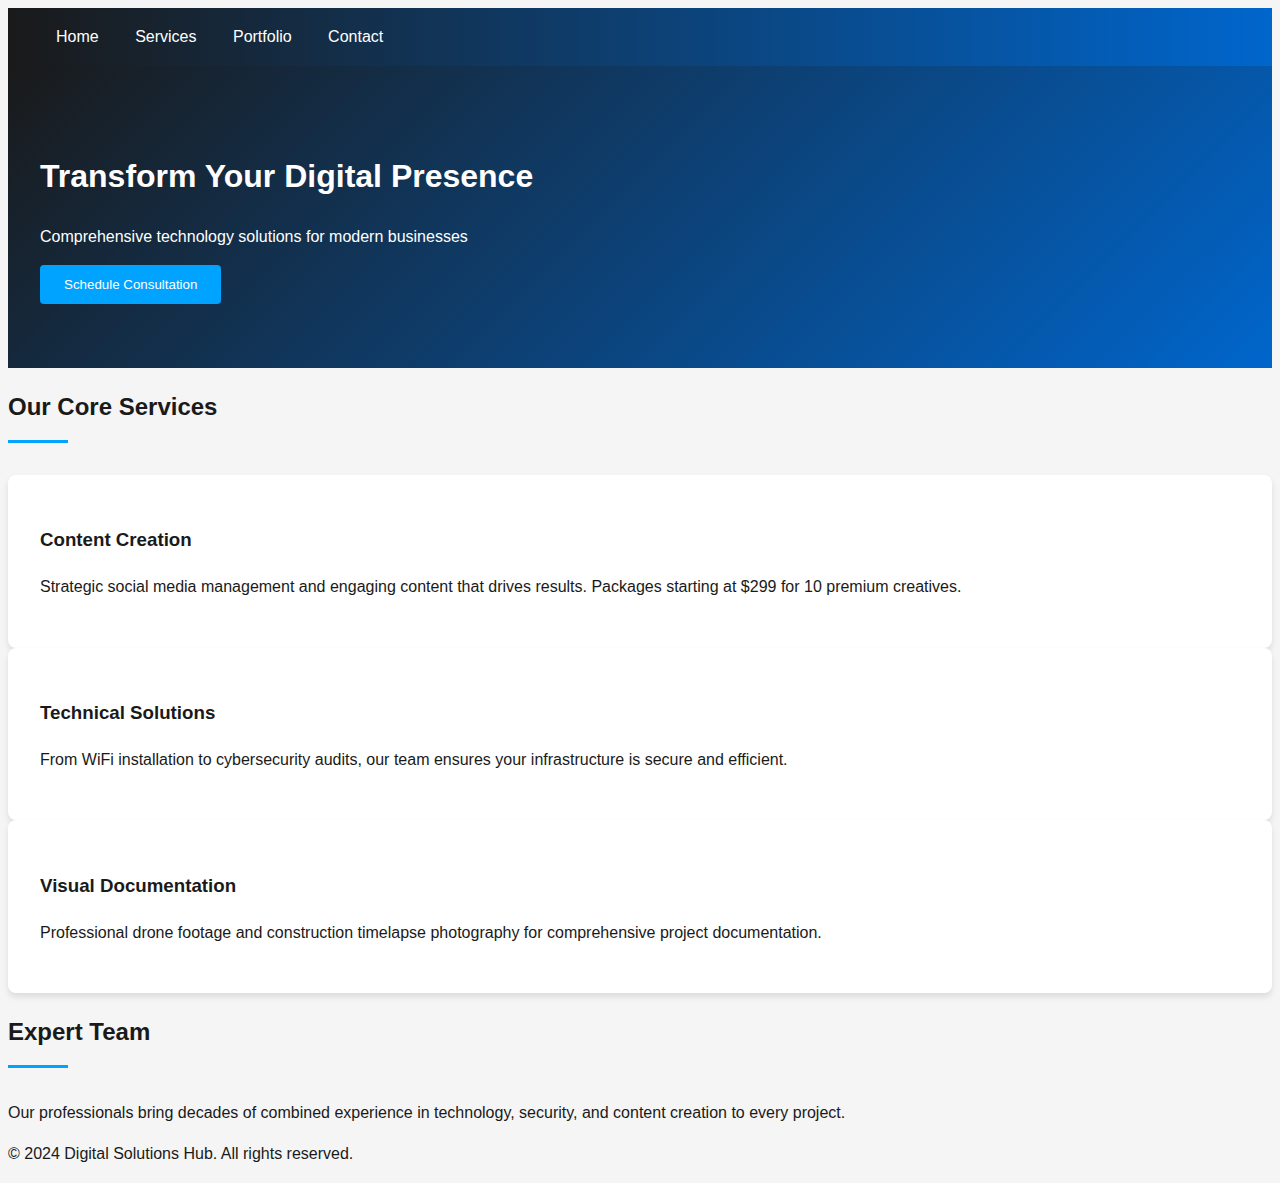
<file: index.html>
<!DOCTYPE html>
<html lang="en">
<head>
    <meta charset="UTF-8">
    <meta name="viewport" content="width=device-width, initial-scale=1.0">
    <title>Digital Solutions Hub - Comprehensive Technology Services</title>
    <link rel="stylesheet" href="styles.css">
</head>
<body>
    <nav class="nav-container">
        <a href="index.html" class="nav-link">Home</a>
        <a href="services.html" class="nav-link">Services</a>
        <a href="portfolio.html" class="nav-link">Portfolio</a>
        <a href="contact.html" class="nav-link">Contact</a>
    </nav>

    <header class="hero">
        <h1>Transform Your Digital Presence</h1>
        <p>Comprehensive technology solutions for modern businesses</p>
        <button class="btn-primary">Schedule Consultation</button>
    </header>

    <main>
        <section class="featured-services">
            <h2 class="section-header">Our Core Services</h2>
            <div class="service-grid">
                <div class="service-card">
                    <h3>Content Creation</h3>
                    <p>Strategic social media management and engaging content that drives results. Packages starting at $299 for 10 premium creatives.</p>
                </div>
                <div class="service-card">
                    <h3>Technical Solutions</h3>
                    <p>From WiFi installation to cybersecurity audits, our team ensures your infrastructure is secure and efficient.</p>
                </div>
                <div class="service-card">
                    <h3>Visual Documentation</h3>
                    <p>Professional drone footage and construction timelapse photography for comprehensive project documentation.</p>
                </div>
            </div>
        </section>

        <section class="team">
            <h2 class="section-header">Expert Team</h2>
            <p>Our professionals bring decades of combined experience in technology, security, and content creation to every project.</p>
        </section>
    </main>

    <footer>
        <p>© 2024 Digital Solutions Hub. All rights reserved.</p>
    </footer>
</body>
</html>
</file>
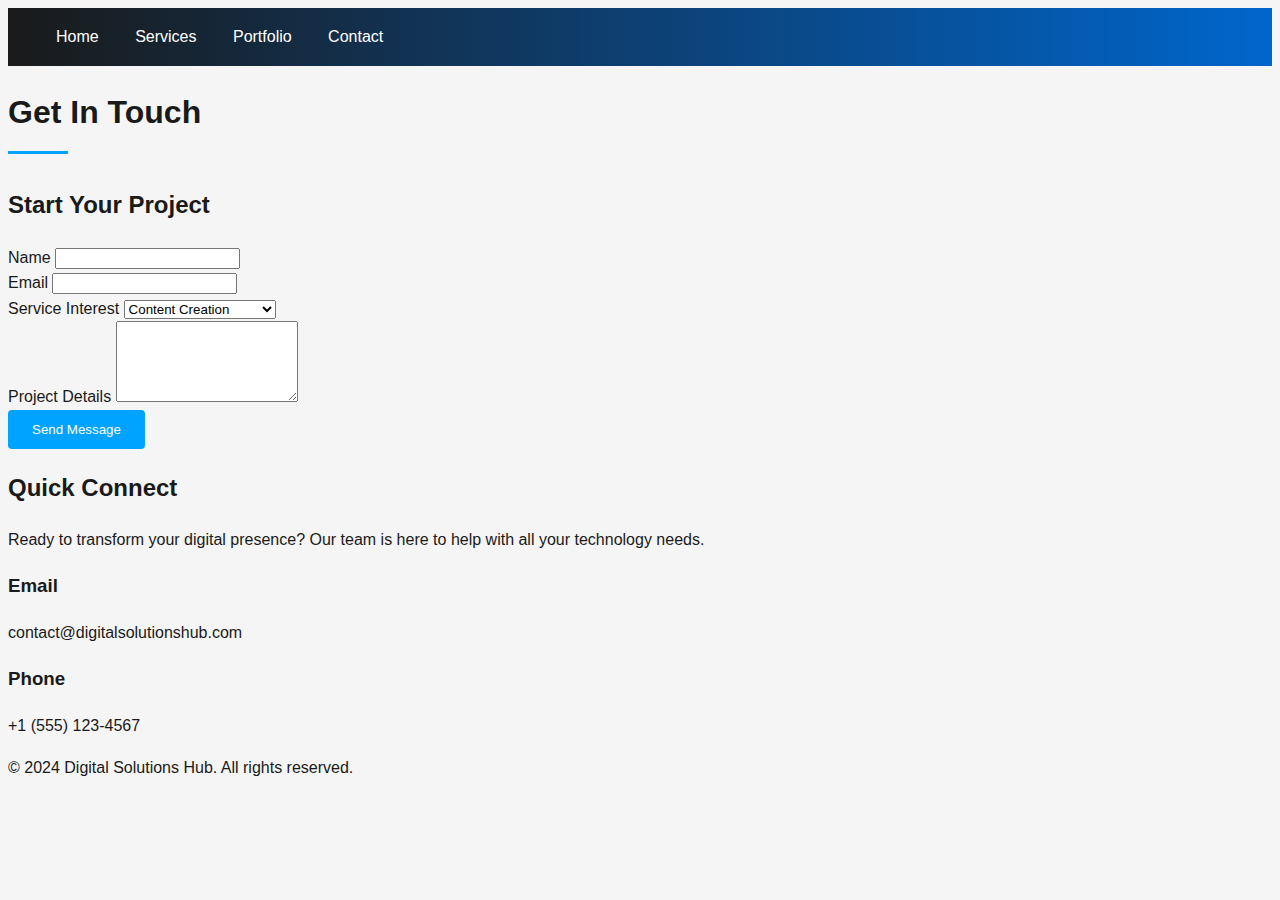
<file: contact.html>
<!DOCTYPE html>
<html lang="en">
<head>
    <meta charset="UTF-8">
    <meta name="viewport" content="width=device-width, initial-scale=1.0">
    <title>Contact Us - Digital Solutions Hub</title>
    <link rel="stylesheet" href="styles.css">
</head>
<body>
    <nav class="nav-container">
        <a href="index.html" class="nav-link">Home</a>
        <a href="services.html" class="nav-link">Services</a>
        <a href="portfolio.html" class="nav-link">Portfolio</a>
        <a href="contact.html" class="nav-link">Contact</a>
    </nav>

    <main>
        <section class="contact">
            <h1 class="section-header">Get In Touch</h1>
            
            <div class="contact-grid">
                <div class="contact-form">
                    <h2>Start Your Project</h2>
                    <form>
                        <div class="form-group">
                            <label for="name">Name</label>
                            <input type="text" id="name" required>
                        </div>
                        
                        <div class="form-group">
                            <label for="email">Email</label>
                            <input type="email" id="email" required>
                        </div>
                        
                        <div class="form-group">
                            <label for="service">Service Interest</label>
                            <select id="service">
                                <option>Content Creation</option>
                                <option>Technical Services</option>
                                <option>Security Services</option>
                                <option>Visual Documentation</option>
                            </select>
                        </div>
                        
                        <div class="form-group">
                            <label for="message">Project Details</label>
                            <textarea id="message" rows="5"></textarea>
                        </div>
                        
                        <button type="submit" class="btn-primary">Send Message</button>
                    </form>
                </div>
                
                <div class="contact-info">
                    <h2>Quick Connect</h2>
                    <p>Ready to transform your digital presence? Our team is here to help with all your technology needs.</p>
                    <div class="contact-methods">
                        <div class="contact-method">
                            <h3>Email</h3>
                            <p>contact@digitalsolutionshub.com</p>
                        </div>
                        <div class="contact-method">
                            <h3>Phone</h3>
                            <p>+1 (555) 123-4567</p>
                        </div>
                    </div>
                </div>
            </div>
        </section>
    </main>

    <footer>
        <p>© 2024 Digital Solutions Hub. All rights reserved.</p>
    </footer>
</body>
</html>
</file>
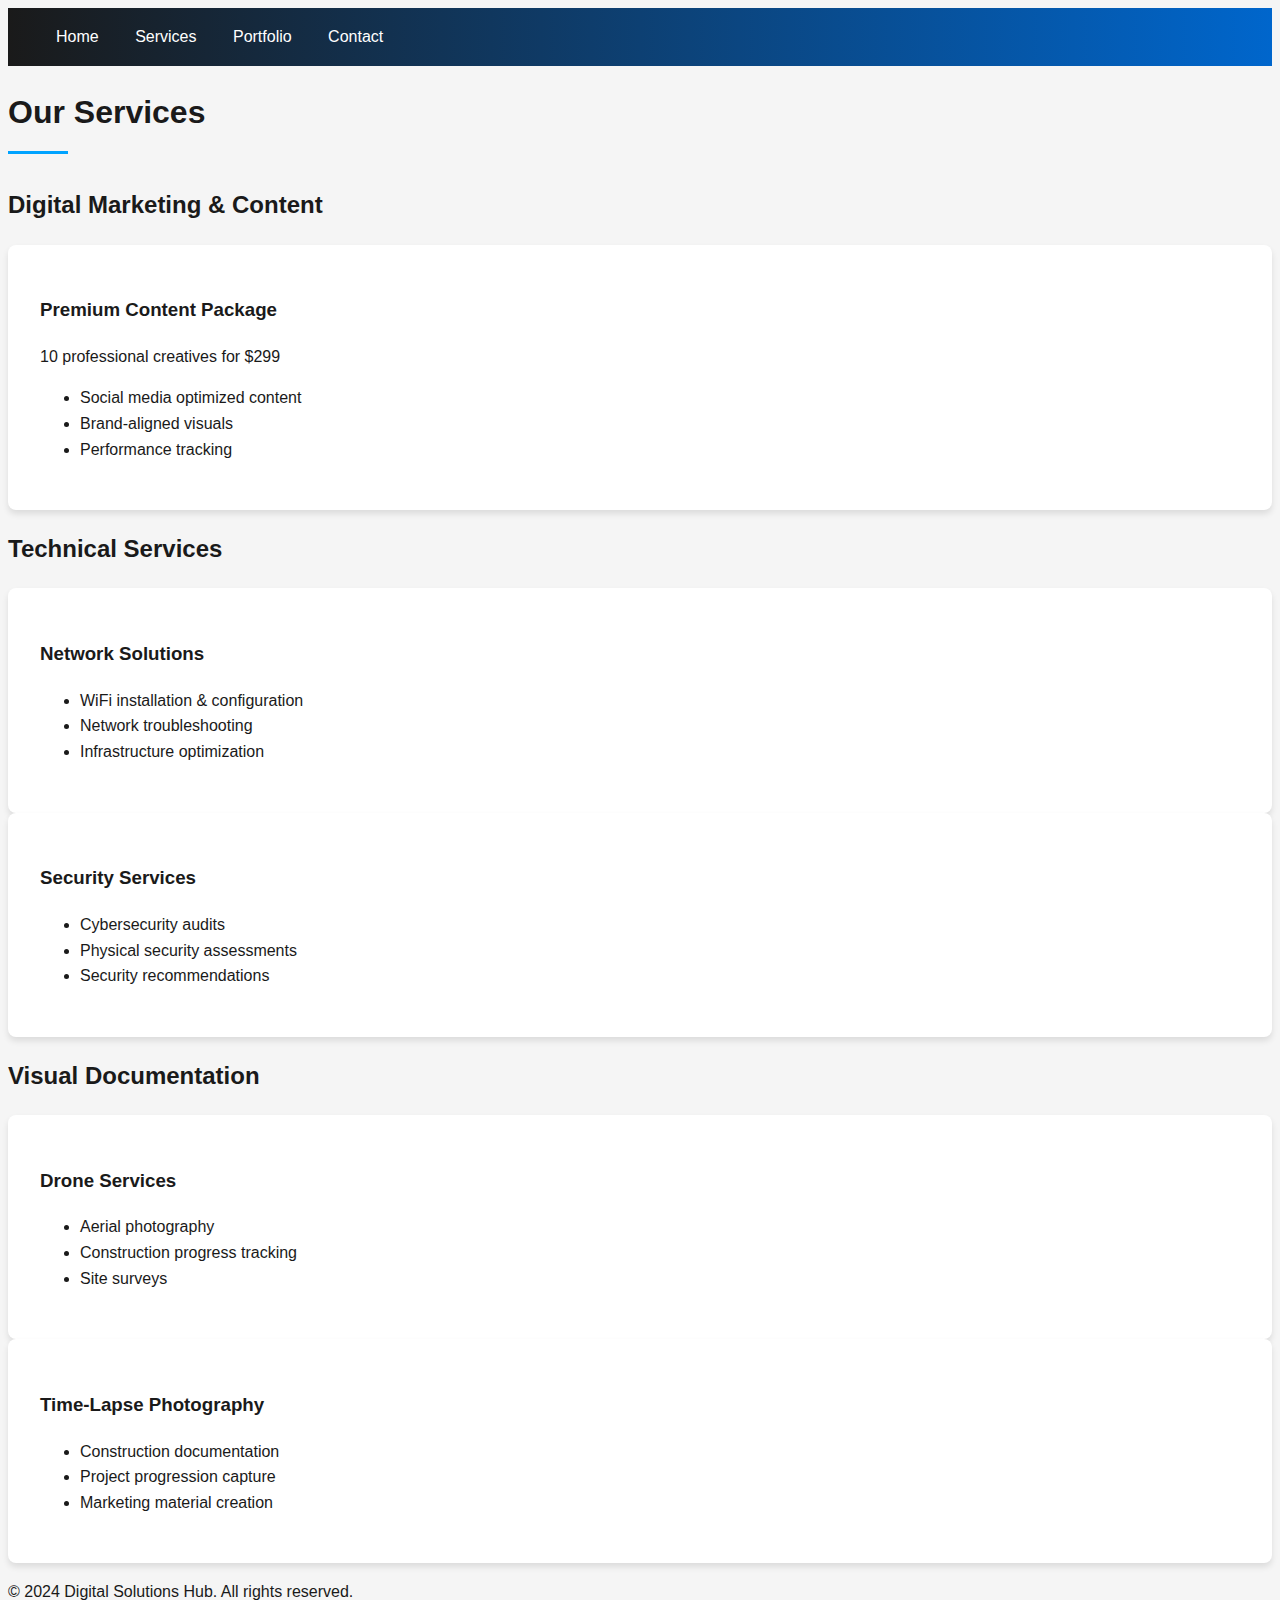
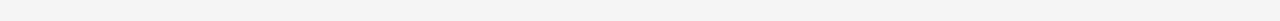
<file: services.html>
<!DOCTYPE html>
<html lang="en">
<head>
    <meta charset="UTF-8">
    <meta name="viewport" content="width=device-width, initial-scale=1.0">
    <title>Our Services - Digital Solutions Hub</title>
    <link rel="stylesheet" href="styles.css">
</head>
<body>
    <nav class="nav-container">
        <a href="index.html" class="nav-link">Home</a>
        <a href="services.html" class="nav-link">Services</a>
        <a href="portfolio.html" class="nav-link">Portfolio</a>
        <a href="contact.html" class="nav-link">Contact</a>
    </nav>

    <main>
        <section class="services-list">
            <h1 class="section-header">Our Services</h1>
            
            <div class="service-category">
                <h2>Digital Marketing & Content</h2>
                <div class="service-card">
                    <h3>Premium Content Package</h3>
                    <p>10 professional creatives for $299</p>
                    <ul>
                        <li>Social media optimized content</li>
                        <li>Brand-aligned visuals</li>
                        <li>Performance tracking</li>
                    </ul>
                </div>
            </div>

            <div class="service-category">
                <h2>Technical Services</h2>
                <div class="service-grid">
                    <div class="service-card">
                        <h3>Network Solutions</h3>
                        <ul>
                            <li>WiFi installation & configuration</li>
                            <li>Network troubleshooting</li>
                            <li>Infrastructure optimization</li>
                        </ul>
                    </div>
                    <div class="service-card">
                        <h3>Security Services</h3>
                        <ul>
                            <li>Cybersecurity audits</li>
                            <li>Physical security assessments</li>
                            <li>Security recommendations</li>
                        </ul>
                    </div>
                </div>
            </div>

            <div class="service-category">
                <h2>Visual Documentation</h2>
                <div class="service-grid">
                    <div class="service-card">
                        <h3>Drone Services</h3>
                        <ul>
                            <li>Aerial photography</li>
                            <li>Construction progress tracking</li>
                            <li>Site surveys</li>
                        </ul>
                    </div>
                    <div class="service-card">
                        <h3>Time-Lapse Photography</h3>
                        <ul>
                            <li>Construction documentation</li>
                            <li>Project progression capture</li>
                            <li>Marketing material creation</li>
                        </ul>
                    </div>
                </div>
            </div>
        </section>
    </main>

    <footer>
        <p>© 2024 Digital Solutions Hub. All rights reserved.</p>
    </footer>
</body>
</html>
</file>
<file: styles.css>
:root {
  /* Brand Colors derived from the reference image */
  --primary-blue: #00a3ff;
  --secondary-blue: #0066cc;
  --dark-gray: #1a1a1a;
  --light-gray: #f5f5f5;
  --accent-white: #ffffff;
  
  /* Typography */
  --font-primary: 'Inter', sans-serif;
  --font-secondary: 'Roboto', sans-serif;
}

/* Global Styles */
body {
  font-family: var(--font-primary);
  line-height: 1.6;
  color: var(--dark-gray);
  background-color: var(--light-gray);
}

/* Navigation Styles */
.nav-container {
  background: linear-gradient(90deg, var(--dark-gray) 0%, var(--secondary-blue) 100%);
  padding: 1rem 2rem;
}

.nav-link {
  color: var(--accent-white);
  text-decoration: none;
  padding: 0.5rem 1rem;
  transition: all 0.3s ease;
}

.nav-link:hover {
  background-color: var(--primary-blue);
  border-radius: 4px;
}

/* Hero Section */
.hero {
  background: linear-gradient(135deg, var(--dark-gray) 0%, var(--secondary-blue) 100%);
  color: var(--accent-white);
  padding: 4rem 2rem;
}

/* Service Cards */
.service-card {
  border-radius: 8px;
  box-shadow: 0 4px 6px rgba(0, 0, 0, 0.1);
  background-color: var(--accent-white);
  padding: 2rem;
  transition: transform 0.3s ease;
}

.service-card:hover {
  transform: translateY(-5px);
}

/* Buttons */
.btn-primary {
  background-color: var(--primary-blue);
  color: var(--accent-white);
  padding: 0.75rem 1.5rem;
  border-radius: 4px;
  border: none;
  cursor: pointer;
  transition: all 0.3s ease;
}

.btn-primary:hover {
  background-color: var(--secondary-blue);
}

/* Section Headers */
.section-header {
  position: relative;
  padding-bottom: 1rem;
  margin-bottom: 2rem;
}

.section-header::after {
  content: '';
  position: absolute;
  bottom: 0;
  left: 0;
  width: 60px;
  height: 3px;
  background-color: var(--primary-blue);
}
</file>
